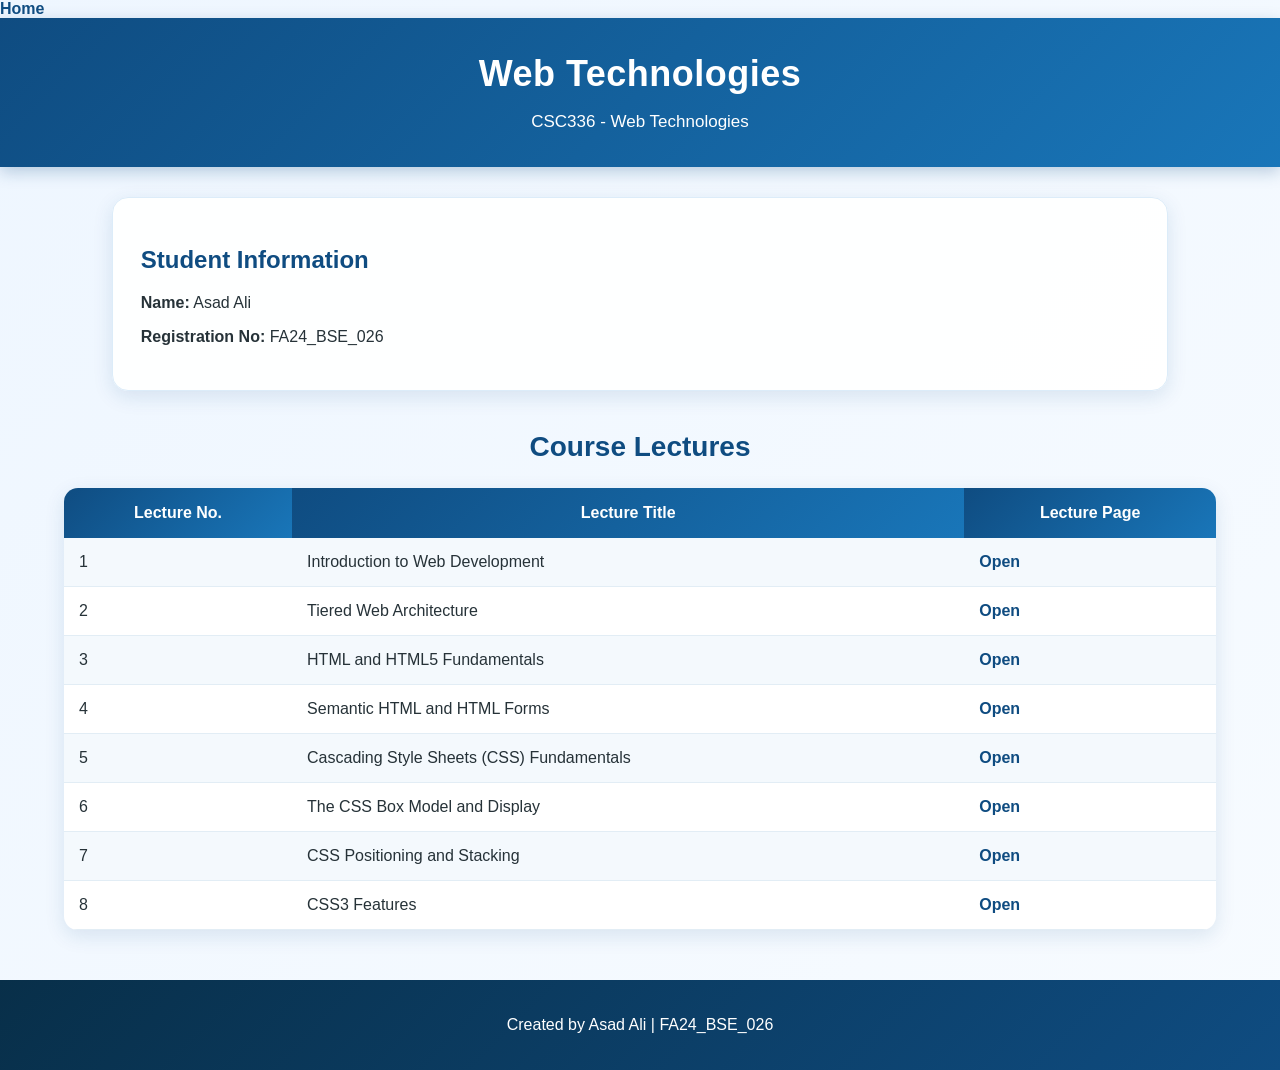
<file: index.html>
<!DOCTYPE html>
<html>
<head>
    <title>Web Technologies</title>
    <link rel="stylesheet" href="style.css">
</head>

<body>

    <!-- Home Navigation -->
    <nav>
        <a href="index.html">Home</a>
    </nav>

    <!-- Header -->
    <header>
        <h1>Web Technologies</h1>
        <p>CSC336 - Web Technologies</p>
    </header>

    <!-- Student Information -->
    <section class="student">
        <h2>Student Information</h2>

        <p><b>Name:</b> Asad Ali</p>
        <p><b>Registration No:</b> FA24_BSE_026</p>
    </section>

    <!-- Course Lectures -->
    <section class="lectures">

        <h2>Course Lectures</h2>

        <table>

            <tr>
                <th>Lecture No.</th>
                <th>Lecture Title</th>
                <th>Lecture Page</th>
            </tr>

            <tr>
                <td>1</td>
                <td>Introduction to Web Development</td>
                <td>
                    <a href="lecture1.html">Open</a>
                </td>
            </tr>

            <tr>
                <td>2</td>
                <td>Tiered Web Architecture</td>
                <td>
                    <a href="lecture2.html">Open</a>
                </td>
            </tr>

            <tr>
                <td>3</td>
                <td>HTML and HTML5 Fundamentals</td>
                <td>
                    <a href="lecture3.html">Open</a>
                </td>
            </tr>

            <tr>
                <td>4</td>
                <td>Semantic HTML and HTML Forms</td>
                <td>
                    <a href="lecture4.html">Open</a>
                </td>
            </tr>

            <tr>
                <td>5</td>
                <td>Cascading Style Sheets (CSS) Fundamentals</td>
                <td>
                    <a href="lecture5.html">Open</a>
                </td>
            </tr>

            <tr>
                <td>6</td>
                <td>The CSS Box Model and Display</td>
                <td>
                    <a href="lecture6.html">Open</a>
                </td>
            </tr>

            <tr>
                <td>7</td>
                <td>CSS Positioning and Stacking</td>
                <td>
                    <a href="lecture7.html">Open</a>
                </td>
            </tr>

            <tr>
                <td>8</td>
                <td>CSS3 Features</td>
                <td>
                    <a href="lecture8.html">Open</a>
                </td>
            </tr>

        </table>

    </section>

    <!-- Footer -->
    <footer>
        <p>Created by Asad Ali | FA24_BSE_026</p>
    </footer>

</body>
</html>
</file>
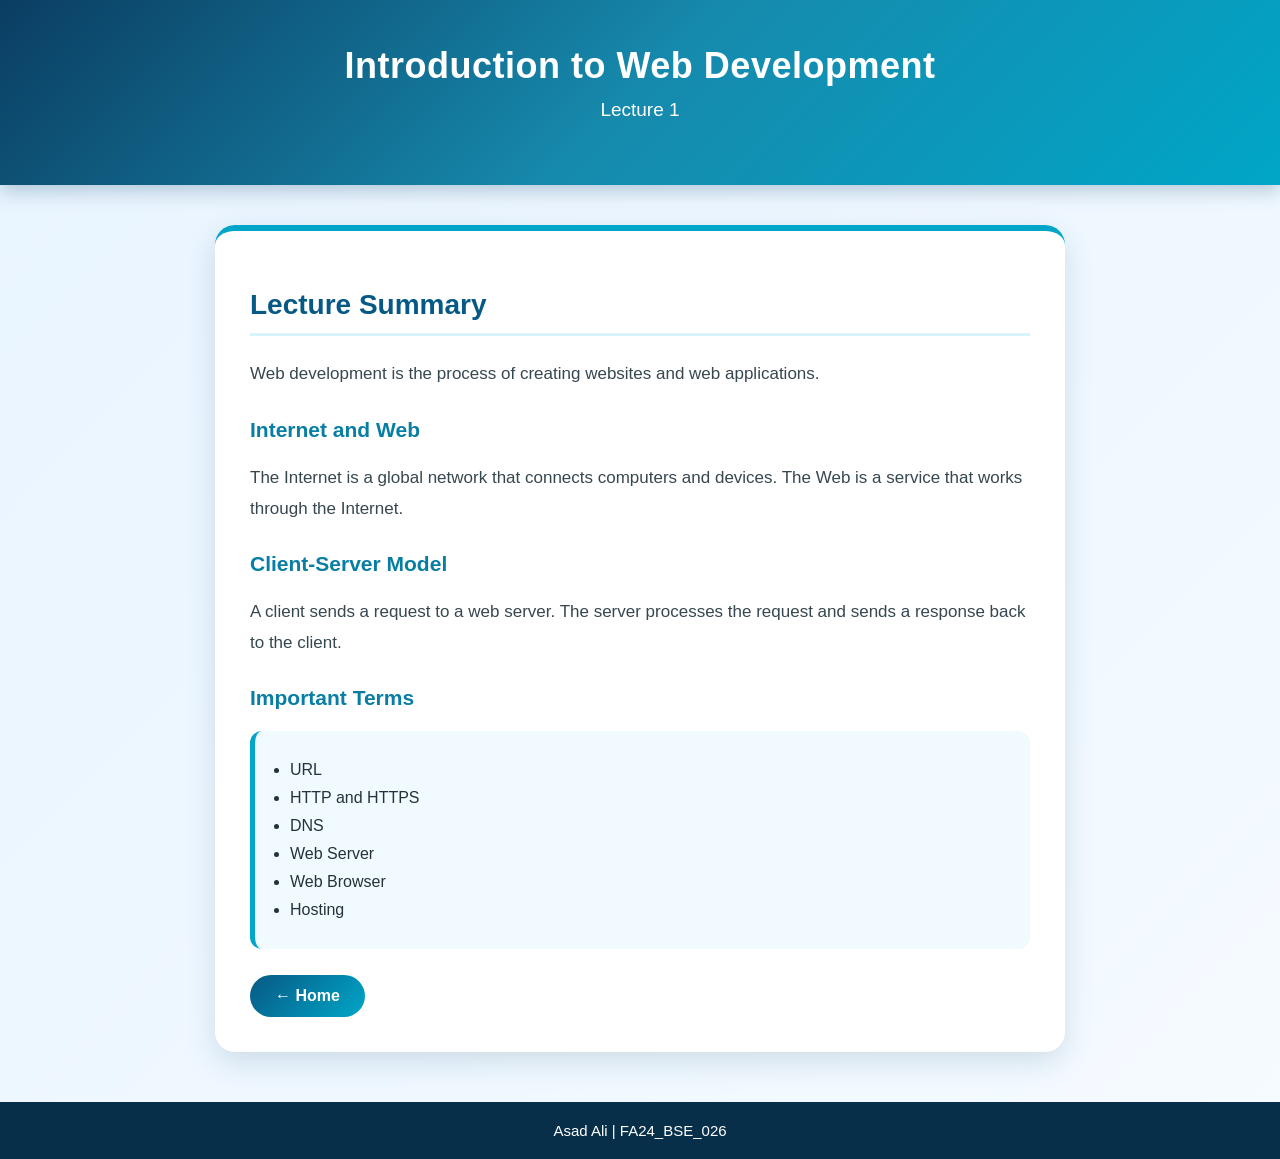
<file: lecture1.html>
<!DOCTYPE html>
<html>

<head>

    <title>Lecture 1 - Introduction to Web Development</title>

    <style>

        * {
            box-sizing: border-box;
        }

        body {
            margin: 0;
            font-family: Arial, sans-serif;
            background: linear-gradient(135deg, #e8f4ff, #f5fbff);
            color: #263238;
        }

        header {
            background: linear-gradient(135deg, #0b3d62, #168aad, #00a6c7);
            color: white;
            text-align: center;
            padding: 45px 20px;
            box-shadow: 0 6px 18px rgba(0, 60, 100, 0.25);
        }

        header h1 {
            margin: 0;
            font-size: 36px;
            letter-spacing: 0.5px;
        }

        header p {
            font-size: 19px;
            margin-top: 12px;
        }

        .student {
            max-width: 850px;
            margin: 40px auto;
            padding: 35px;
            background: white;
            border-radius: 20px;
            box-shadow: 0 10px 30px rgba(0, 70, 110, 0.15);
            border-top: 6px solid #00a6c7;
        }

        .student h2 {
            color: #075985;
            font-size: 28px;
            border-bottom: 3px solid #d8f3fa;
            padding-bottom: 12px;
        }

        .student h3 {
            color: #087ea4;
            font-size: 21px;
            margin-top: 28px;
        }

        .student p {
            font-size: 17px;
            line-height: 1.8;
            color: #37474f;
        }

        .student ul {
            background: #f0faff;
            border-left: 5px solid #00a6c7;
            border-radius: 12px;
            padding: 20px 35px;
        }

        .student li {
            font-size: 16px;
            margin: 10px 0;
        }

        .student a {
            display: inline-block;
            background: linear-gradient(135deg, #075985, #00a6c7);
            color: white;
            text-decoration: none;
            padding: 12px 25px;
            border-radius: 25px;
            font-weight: bold;
            margin-top: 10px;
        }

        .student a:hover {
            transform: translateY(-2px);
            box-shadow: 0 6px 15px rgba(0, 100, 150, 0.25);
        }

        footer {
            background: #082f49;
            color: white;
            text-align: center;
            padding: 20px;
            margin-top: 50px;
        }

        footer p {
            margin: 0;
            font-size: 15px;
        }

        @media (max-width: 600px) {

            header h1 {
                font-size: 27px;
            }

            .student {
                margin: 25px 15px;
                padding: 23px;
            }

            .student h2 {
                font-size: 24px;
            }

            .student h3 {
                font-size: 19px;
            }

            .student p {
                font-size: 15px;
            }

        }

    </style>

</head>

<body>

    <header>

        <h1>Introduction to Web Development</h1>

        <p>Lecture 1</p>

    </header>


    <section class="student">

        <h2>Lecture Summary</h2>

        <p>
            Web development is the process of creating websites
            and web applications.
        </p>


        <h3>Internet and Web</h3>

        <p>
            The Internet is a global network that connects
            computers and devices. The Web is a service that
            works through the Internet.
        </p>


        <h3>Client-Server Model</h3>

        <p>
            A client sends a request to a web server.
            The server processes the request and sends
            a response back to the client.
        </p>


        <h3>Important Terms</h3>

        <ul>
            <li>URL</li>
            <li>HTTP and HTTPS</li>
            <li>DNS</li>
            <li>Web Server</li>
            <li>Web Browser</li>
            <li>Hosting</li>
        </ul>


        <a href="./index.html">← Home</a>

    </section>


    <footer>

        <p>Asad Ali | FA24_BSE_026</p>

    </footer>

</body>

</html>
</file>
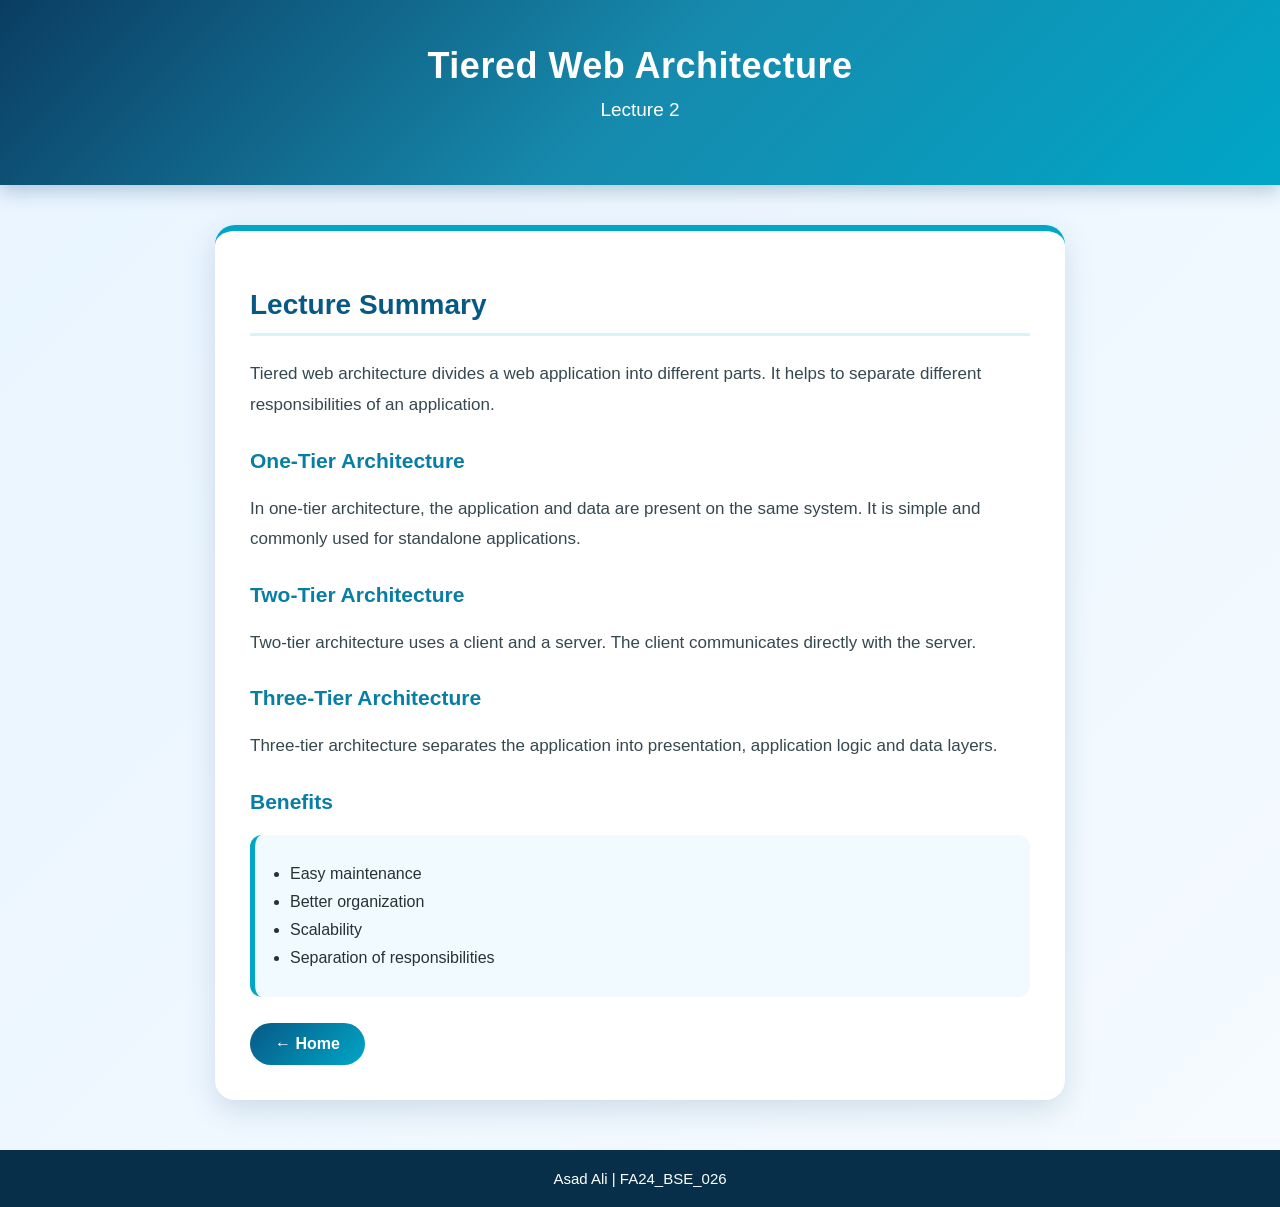
<file: lecture2.html>
<!DOCTYPE html>
<html>

<head>

    <title>Lecture 2 - Tiered Web Architecture</title>

    <style>

        * {
            box-sizing: border-box;
        }

        body {
            margin: 0;
            font-family: Arial, sans-serif;
            background: linear-gradient(135deg, #e8f4ff, #f5fbff);
            color: #263238;
        }

        header {
            background: linear-gradient(135deg, #0b3d62, #168aad, #00a6c7);
            color: white;
            text-align: center;
            padding: 45px 20px;
            box-shadow: 0 6px 18px rgba(0, 60, 100, 0.25);
        }

        header h1 {
            margin: 0;
            font-size: 36px;
            letter-spacing: 0.5px;
        }

        header p {
            font-size: 19px;
            margin-top: 12px;
        }

        .student {
            max-width: 850px;
            margin: 40px auto;
            padding: 35px;
            background: white;
            border-radius: 20px;
            box-shadow: 0 10px 30px rgba(0, 70, 110, 0.15);
            border-top: 6px solid #00a6c7;
        }

        .student h2 {
            color: #075985;
            font-size: 28px;
            border-bottom: 3px solid #d8f3fa;
            padding-bottom: 12px;
        }

        .student h3 {
            color: #087ea4;
            font-size: 21px;
            margin-top: 28px;
        }

        .student p {
            font-size: 17px;
            line-height: 1.8;
            color: #37474f;
        }

        .student ul {
            background: #f0faff;
            border-left: 5px solid #00a6c7;
            border-radius: 12px;
            padding: 20px 35px;
        }

        .student li {
            font-size: 16px;
            margin: 10px 0;
        }

        .student a {
            display: inline-block;
            background: linear-gradient(135deg, #075985, #00a6c7);
            color: white;
            text-decoration: none;
            padding: 12px 25px;
            border-radius: 25px;
            font-weight: bold;
            margin-top: 10px;
        }

        .student a:hover {
            transform: translateY(-2px);
            box-shadow: 0 6px 15px rgba(0, 100, 150, 0.25);
        }

        footer {
            background: #082f49;
            color: white;
            text-align: center;
            padding: 20px;
            margin-top: 50px;
        }

        footer p {
            margin: 0;
            font-size: 15px;
        }

        @media (max-width: 600px) {

            header h1 {
                font-size: 27px;
            }

            .student {
                margin: 25px 15px;
                padding: 23px;
            }

            .student h2 {
                font-size: 24px;
            }

            .student h3 {
                font-size: 19px;
            }

            .student p {
                font-size: 15px;
            }

        }

    </style>

</head>

<body>

    <header>

        <h1>Tiered Web Architecture</h1>

        <p>Lecture 2</p>

    </header>


    <section class="student">

        <h2>Lecture Summary</h2>

        <p>
            Tiered web architecture divides a web application
            into different parts. It helps to separate different
            responsibilities of an application.
        </p>


        <h3>One-Tier Architecture</h3>

        <p>
            In one-tier architecture, the application and data
            are present on the same system. It is simple and
            commonly used for standalone applications.
        </p>


        <h3>Two-Tier Architecture</h3>

        <p>
            Two-tier architecture uses a client and a server.
            The client communicates directly with the server.
        </p>


        <h3>Three-Tier Architecture</h3>

        <p>
            Three-tier architecture separates the application
            into presentation, application logic and data layers.
        </p>


        <h3>Benefits</h3>

        <ul>

            <li>Easy maintenance</li>
            <li>Better organization</li>
            <li>Scalability</li>
            <li>Separation of responsibilities</li>

        </ul>


        <a href="./index.html">← Home</a>

    </section>


    <footer>

        <p>Asad Ali | FA24_BSE_026</p>

    </footer>

</body>

</html>
</file>
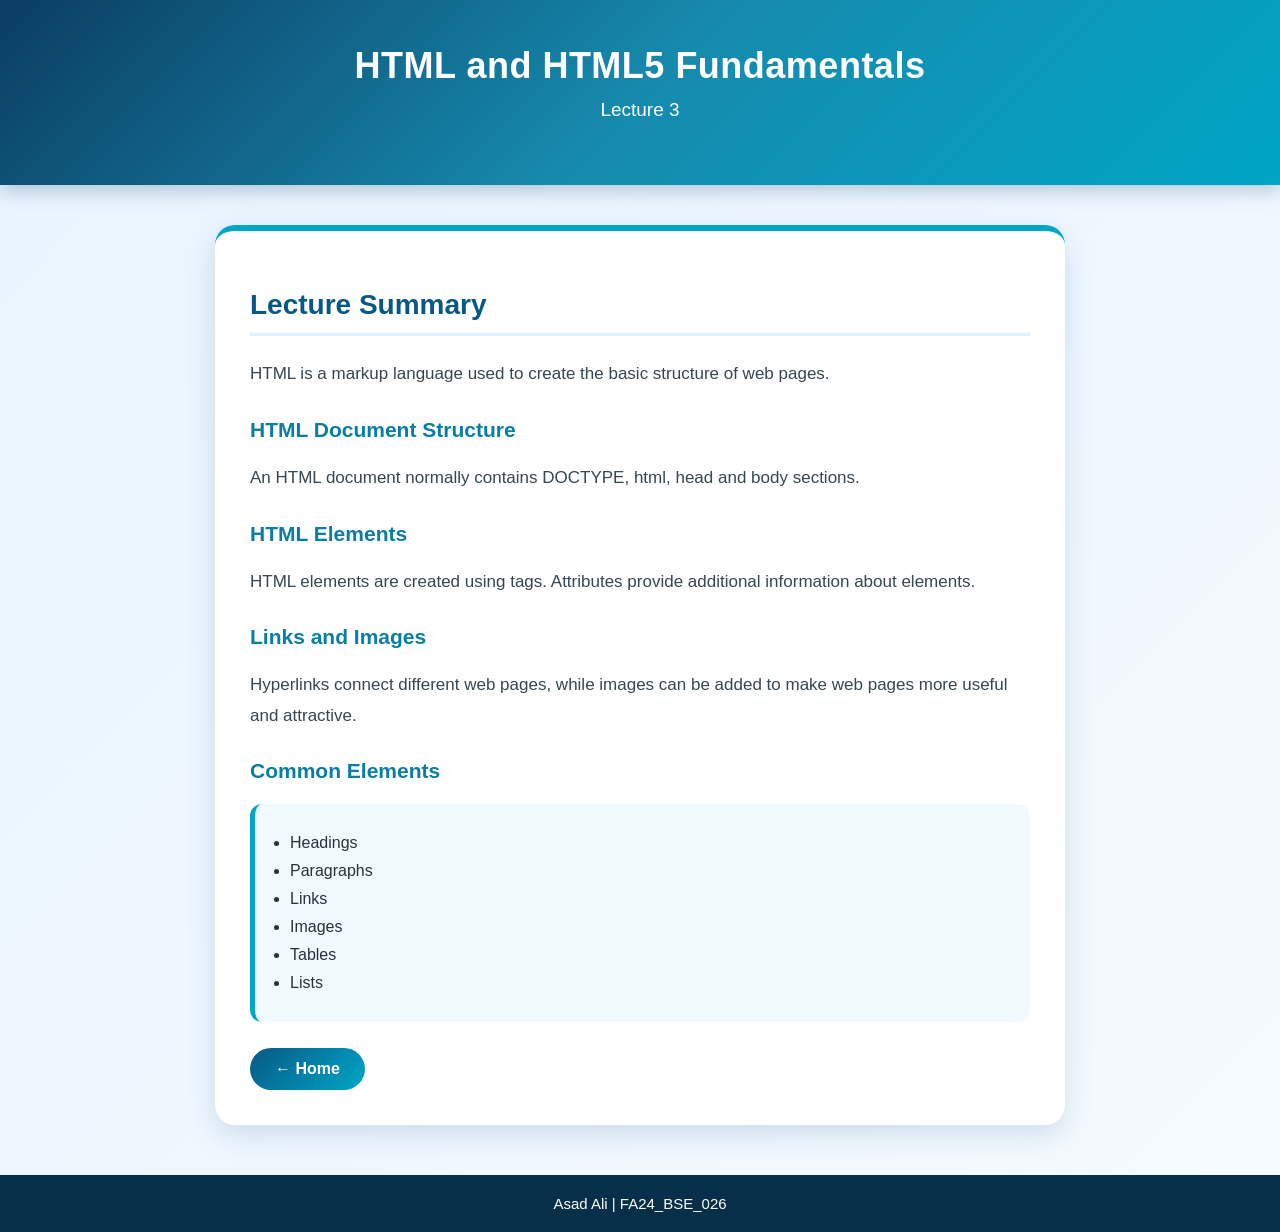
<file: lecture3.html>
<!DOCTYPE html>
<html>

<head>

    <title>Lecture 3 - HTML Fundamentals</title>

    <style>

        * {
            box-sizing: border-box;
        }

        body {
            margin: 0;
            font-family: Arial, sans-serif;
            background: linear-gradient(135deg, #e8f4ff, #f5fbff);
            color: #263238;
        }

        header {
            background: linear-gradient(135deg, #0b3d62, #168aad, #00a6c7);
            color: white;
            text-align: center;
            padding: 45px 20px;
            box-shadow: 0 6px 18px rgba(0, 60, 100, 0.25);
        }

        header h1 {
            margin: 0;
            font-size: 36px;
            letter-spacing: 0.5px;
        }

        header p {
            font-size: 19px;
            margin-top: 12px;
        }

        .student {
            max-width: 850px;
            margin: 40px auto;
            padding: 35px;
            background: white;
            border-radius: 20px;
            box-shadow: 0 10px 30px rgba(0, 70, 110, 0.15);
            border-top: 6px solid #00a6c7;
        }

        .student h2 {
            color: #075985;
            font-size: 28px;
            border-bottom: 3px solid #d8f3fa;
            padding-bottom: 12px;
        }

        .student h3 {
            color: #087ea4;
            font-size: 21px;
            margin-top: 28px;
        }

        .student p {
            font-size: 17px;
            line-height: 1.8;
            color: #37474f;
        }

        .student ul {
            background: #f0faff;
            border-left: 5px solid #00a6c7;
            border-radius: 12px;
            padding: 20px 35px;
        }

        .student li {
            font-size: 16px;
            margin: 10px 0;
        }

        .student a {
            display: inline-block;
            background: linear-gradient(135deg, #075985, #00a6c7);
            color: white;
            text-decoration: none;
            padding: 12px 25px;
            border-radius: 25px;
            font-weight: bold;
            margin-top: 10px;
        }

        .student a:hover {
            transform: translateY(-2px);
            box-shadow: 0 6px 15px rgba(0, 100, 150, 0.25);
        }

        footer {
            background: #082f49;
            color: white;
            text-align: center;
            padding: 20px;
            margin-top: 50px;
        }

        footer p {
            margin: 0;
            font-size: 15px;
        }

        @media (max-width: 600px) {

            header h1 {
                font-size: 27px;
            }

            .student {
                margin: 25px 15px;
                padding: 23px;
            }

            .student h2 {
                font-size: 24px;
            }

            .student h3 {
                font-size: 19px;
            }

            .student p {
                font-size: 15px;
            }

        }

    </style>

</head>

<body>

    <header>

        <h1>HTML and HTML5 Fundamentals</h1>

        <p>Lecture 3</p>

    </header>


    <section class="student">

        <h2>Lecture Summary</h2>

        <p>
            HTML is a markup language used to create the basic
            structure of web pages.
        </p>


        <h3>HTML Document Structure</h3>

        <p>
            An HTML document normally contains DOCTYPE, html,
            head and body sections.
        </p>


        <h3>HTML Elements</h3>

        <p>
            HTML elements are created using tags. Attributes
            provide additional information about elements.
        </p>


        <h3>Links and Images</h3>

        <p>
            Hyperlinks connect different web pages, while images
            can be added to make web pages more useful and attractive.
        </p>


        <h3>Common Elements</h3>

        <ul>

            <li>Headings</li>
            <li>Paragraphs</li>
            <li>Links</li>
            <li>Images</li>
            <li>Tables</li>
            <li>Lists</li>

        </ul>


        <a href="./index.html">← Home</a>

    </section>


    <footer>

        <p>Asad Ali | FA24_BSE_026</p>

    </footer>

</body>

</html>
</file>
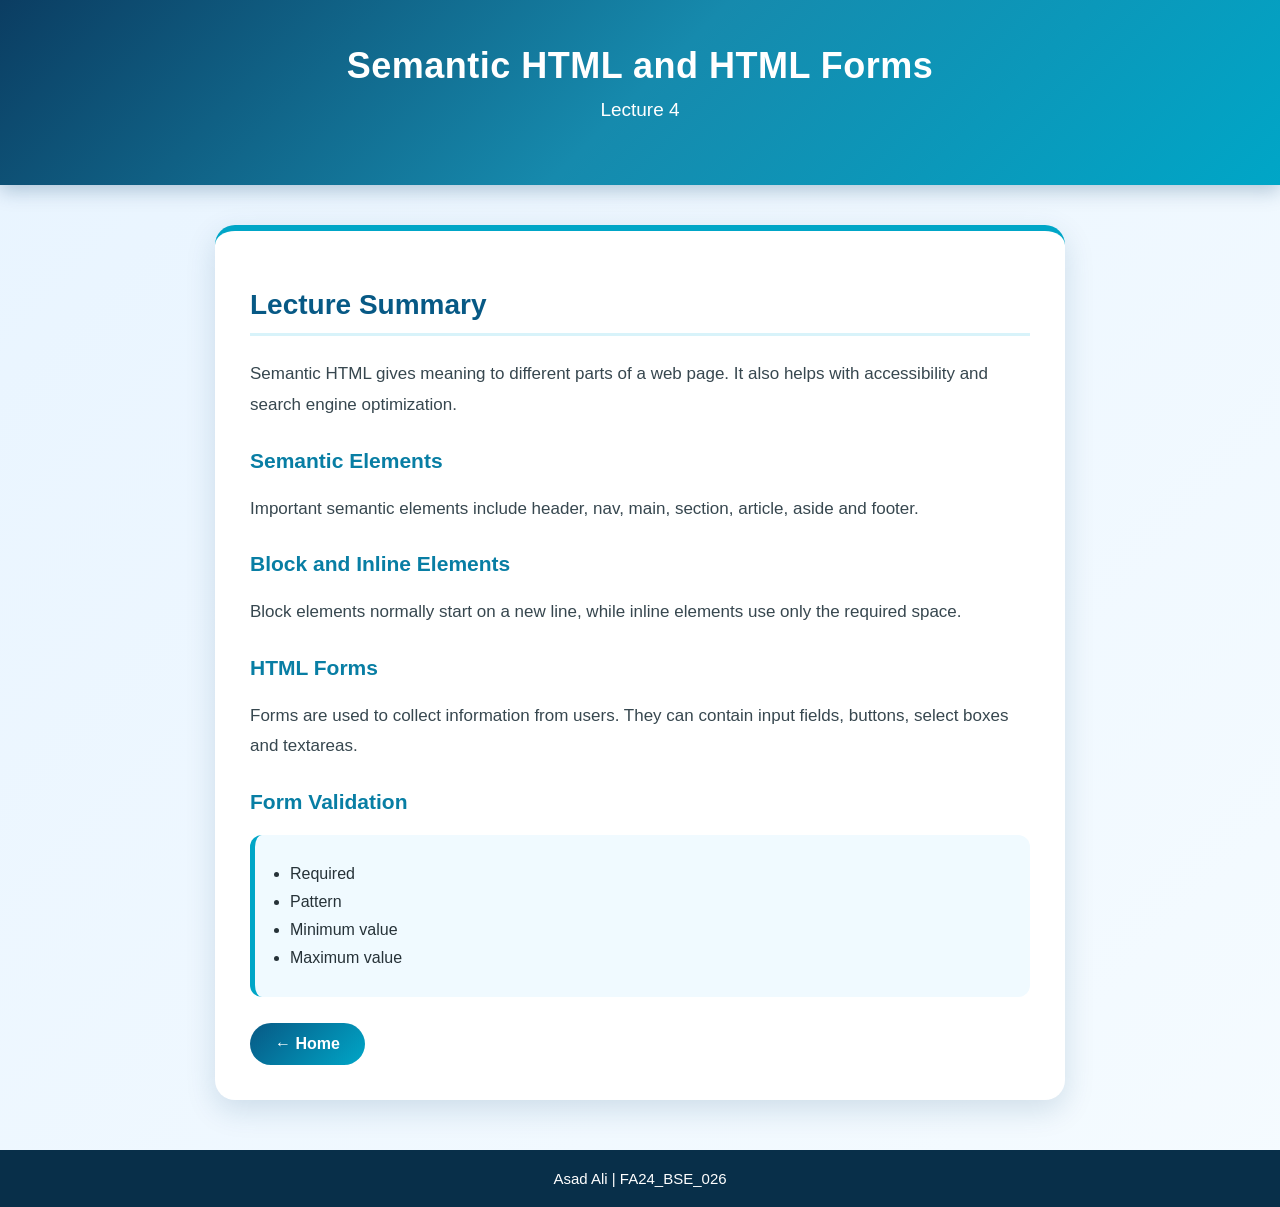
<file: lecture4.html>
<!DOCTYPE html>
<html>

<head>

    <title>Lecture 4 - Semantic HTML</title>

    <style>

        * {
            box-sizing: border-box;
        }

        body {
            margin: 0;
            font-family: Arial, sans-serif;
            background: linear-gradient(135deg, #e8f4ff, #f5fbff);
            color: #263238;
        }

        header {
            background: linear-gradient(135deg, #0b3d62, #168aad, #00a6c7);
            color: white;
            text-align: center;
            padding: 45px 20px;
            box-shadow: 0 6px 18px rgba(0, 60, 100, 0.25);
        }

        header h1 {
            margin: 0;
            font-size: 36px;
            letter-spacing: 0.5px;
        }

        header p {
            font-size: 19px;
            margin-top: 12px;
        }

        .student {
            max-width: 850px;
            margin: 40px auto;
            padding: 35px;
            background: white;
            border-radius: 20px;
            box-shadow: 0 10px 30px rgba(0, 70, 110, 0.15);
            border-top: 6px solid #00a6c7;
        }

        .student h2 {
            color: #075985;
            font-size: 28px;
            border-bottom: 3px solid #d8f3fa;
            padding-bottom: 12px;
        }

        .student h3 {
            color: #087ea4;
            font-size: 21px;
            margin-top: 28px;
        }

        .student p {
            font-size: 17px;
            line-height: 1.8;
            color: #37474f;
        }

        .student ul {
            background: #f0faff;
            border-left: 5px solid #00a6c7;
            border-radius: 12px;
            padding: 20px 35px;
        }

        .student li {
            font-size: 16px;
            margin: 10px 0;
        }

        .student a {
            display: inline-block;
            background: linear-gradient(135deg, #075985, #00a6c7);
            color: white;
            text-decoration: none;
            padding: 12px 25px;
            border-radius: 25px;
            font-weight: bold;
            margin-top: 10px;
        }

        .student a:hover {
            transform: translateY(-2px);
            box-shadow: 0 6px 15px rgba(0, 100, 150, 0.25);
        }

        footer {
            background: #082f49;
            color: white;
            text-align: center;
            padding: 20px;
            margin-top: 50px;
        }

        footer p {
            margin: 0;
            font-size: 15px;
        }

        @media (max-width: 600px) {

            header h1 {
                font-size: 27px;
            }

            .student {
                margin: 25px 15px;
                padding: 23px;
            }

            .student h2 {
                font-size: 24px;
            }

            .student h3 {
                font-size: 19px;
            }

            .student p {
                font-size: 15px;
            }

        }

    </style>

</head>

<body>

    <header>

        <h1>Semantic HTML and HTML Forms</h1>

        <p>Lecture 4</p>

    </header>


    <section class="student">

        <h2>Lecture Summary</h2>

        <p>
            Semantic HTML gives meaning to different parts
            of a web page. It also helps with accessibility
            and search engine optimization.
        </p>


        <h3>Semantic Elements</h3>

        <p>
            Important semantic elements include header, nav,
            main, section, article, aside and footer.
        </p>


        <h3>Block and Inline Elements</h3>

        <p>
            Block elements normally start on a new line,
            while inline elements use only the required space.
        </p>


        <h3>HTML Forms</h3>

        <p>
            Forms are used to collect information from users.
            They can contain input fields, buttons, select
            boxes and textareas.
        </p>


        <h3>Form Validation</h3>

        <ul>

            <li>Required</li>
            <li>Pattern</li>
            <li>Minimum value</li>
            <li>Maximum value</li>

        </ul>


        <a href="./index.html">← Home</a>

    </section>


    <footer>

        <p>Asad Ali | FA24_BSE_026</p>

    </footer>

</body>

</html>
</file>
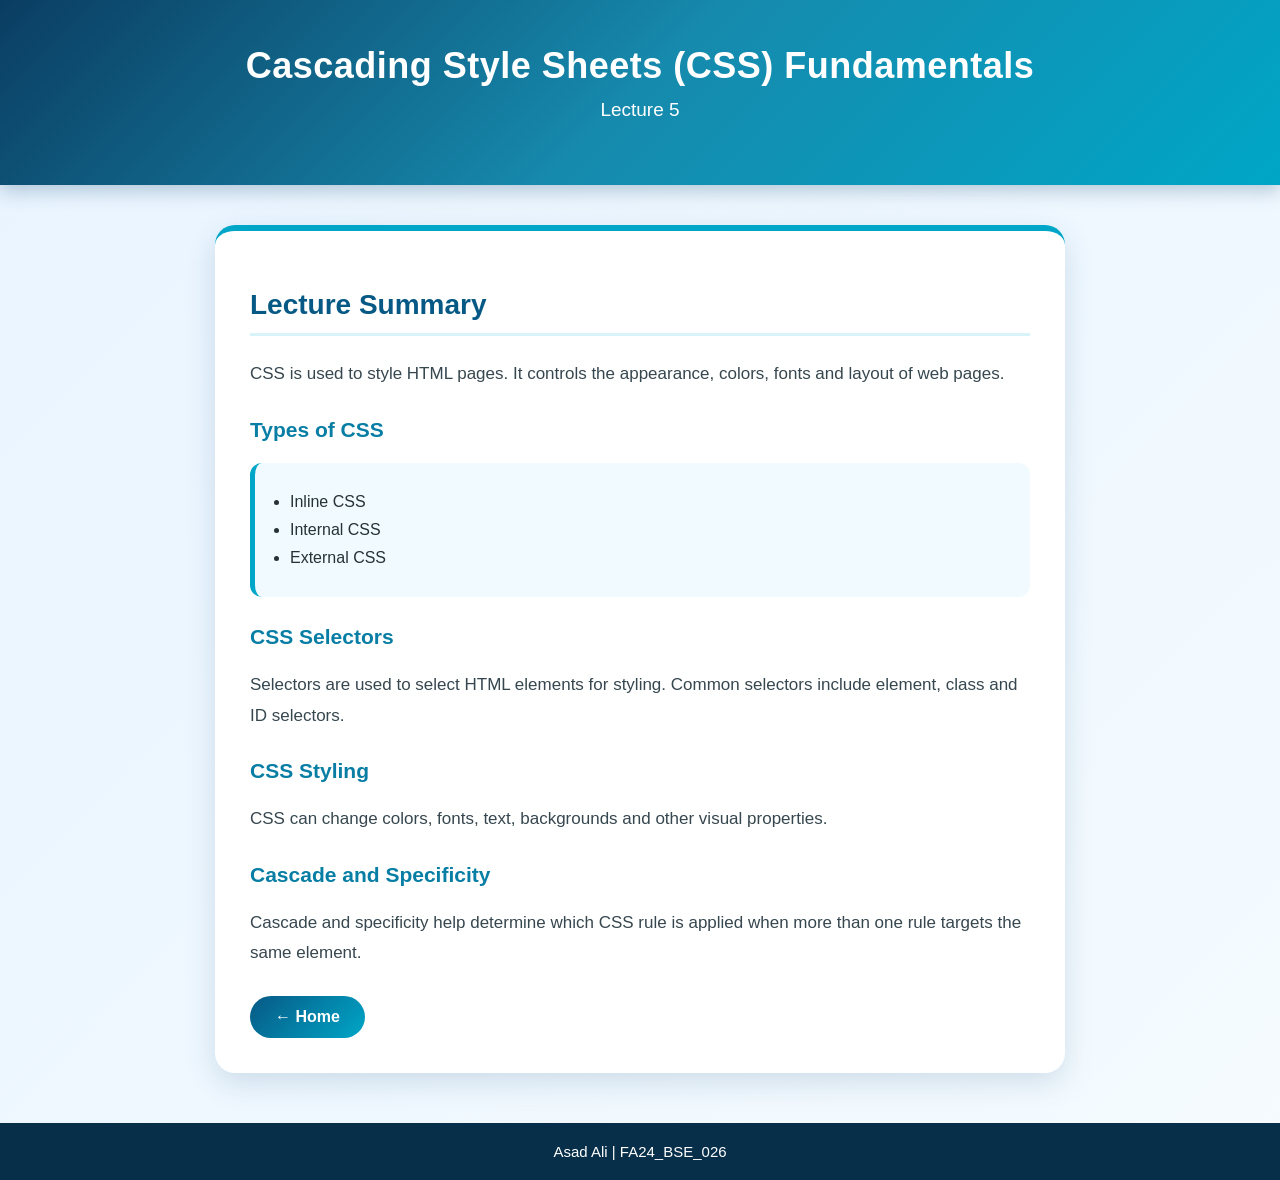
<file: lecture5.html>
<!DOCTYPE html>
<html>

<head>

    <title>Lecture 5 - CSS Fundamentals</title>

    <style>

        * {
            box-sizing: border-box;
        }

        body {
            margin: 0;
            font-family: Arial, sans-serif;
            background: linear-gradient(135deg, #e8f4ff, #f5fbff);
            color: #263238;
        }

        header {
            background: linear-gradient(135deg, #0b3d62, #168aad, #00a6c7);
            color: white;
            text-align: center;
            padding: 45px 20px;
            box-shadow: 0 6px 18px rgba(0, 60, 100, 0.25);
        }

        header h1 {
            margin: 0;
            font-size: 36px;
            letter-spacing: 0.5px;
        }

        header p {
            font-size: 19px;
            margin-top: 12px;
        }

        .student {
            max-width: 850px;
            margin: 40px auto;
            padding: 35px;
            background: white;
            border-radius: 20px;
            box-shadow: 0 10px 30px rgba(0, 70, 110, 0.15);
            border-top: 6px solid #00a6c7;
        }

        .student h2 {
            color: #075985;
            font-size: 28px;
            border-bottom: 3px solid #d8f3fa;
            padding-bottom: 12px;
        }

        .student h3 {
            color: #087ea4;
            font-size: 21px;
            margin-top: 28px;
        }

        .student p {
            font-size: 17px;
            line-height: 1.8;
            color: #37474f;
        }

        .student ul {
            background: #f0faff;
            border-left: 5px solid #00a6c7;
            border-radius: 12px;
            padding: 20px 35px;
        }

        .student li {
            font-size: 16px;
            margin: 10px 0;
        }

        .student a {
            display: inline-block;
            background: linear-gradient(135deg, #075985, #00a6c7);
            color: white;
            text-decoration: none;
            padding: 12px 25px;
            border-radius: 25px;
            font-weight: bold;
            margin-top: 10px;
        }

        .student a:hover {
            transform: translateY(-2px);
            box-shadow: 0 6px 15px rgba(0, 100, 150, 0.25);
        }

        footer {
            background: #082f49;
            color: white;
            text-align: center;
            padding: 20px;
            margin-top: 50px;
        }

        footer p {
            margin: 0;
            font-size: 15px;
        }

        @media (max-width: 600px) {

            header h1 {
                font-size: 27px;
            }

            .student {
                margin: 25px 15px;
                padding: 23px;
            }

            .student h2 {
                font-size: 24px;
            }

            .student h3 {
                font-size: 19px;
            }

            .student p {
                font-size: 15px;
            }

        }

    </style>

</head>

<body>

    <header>

        <h1>Cascading Style Sheets (CSS) Fundamentals</h1>

        <p>Lecture 5</p>

    </header>


    <section class="student">

        <h2>Lecture Summary</h2>

        <p>
            CSS is used to style HTML pages. It controls the
            appearance, colors, fonts and layout of web pages.
        </p>


        <h3>Types of CSS</h3>

        <ul>

            <li>Inline CSS</li>
            <li>Internal CSS</li>
            <li>External CSS</li>

        </ul>


        <h3>CSS Selectors</h3>

        <p>
            Selectors are used to select HTML elements for styling.
            Common selectors include element, class and ID selectors.
        </p>


        <h3>CSS Styling</h3>

        <p>
            CSS can change colors, fonts, text, backgrounds
            and other visual properties.
        </p>


        <h3>Cascade and Specificity</h3>

        <p>
            Cascade and specificity help determine which CSS
            rule is applied when more than one rule targets
            the same element.
        </p>


        <a href="./index.html">← Home</a>

    </section>


    <footer>

        <p>Asad Ali | FA24_BSE_026</p>

    </footer>

</body>

</html>
</file>
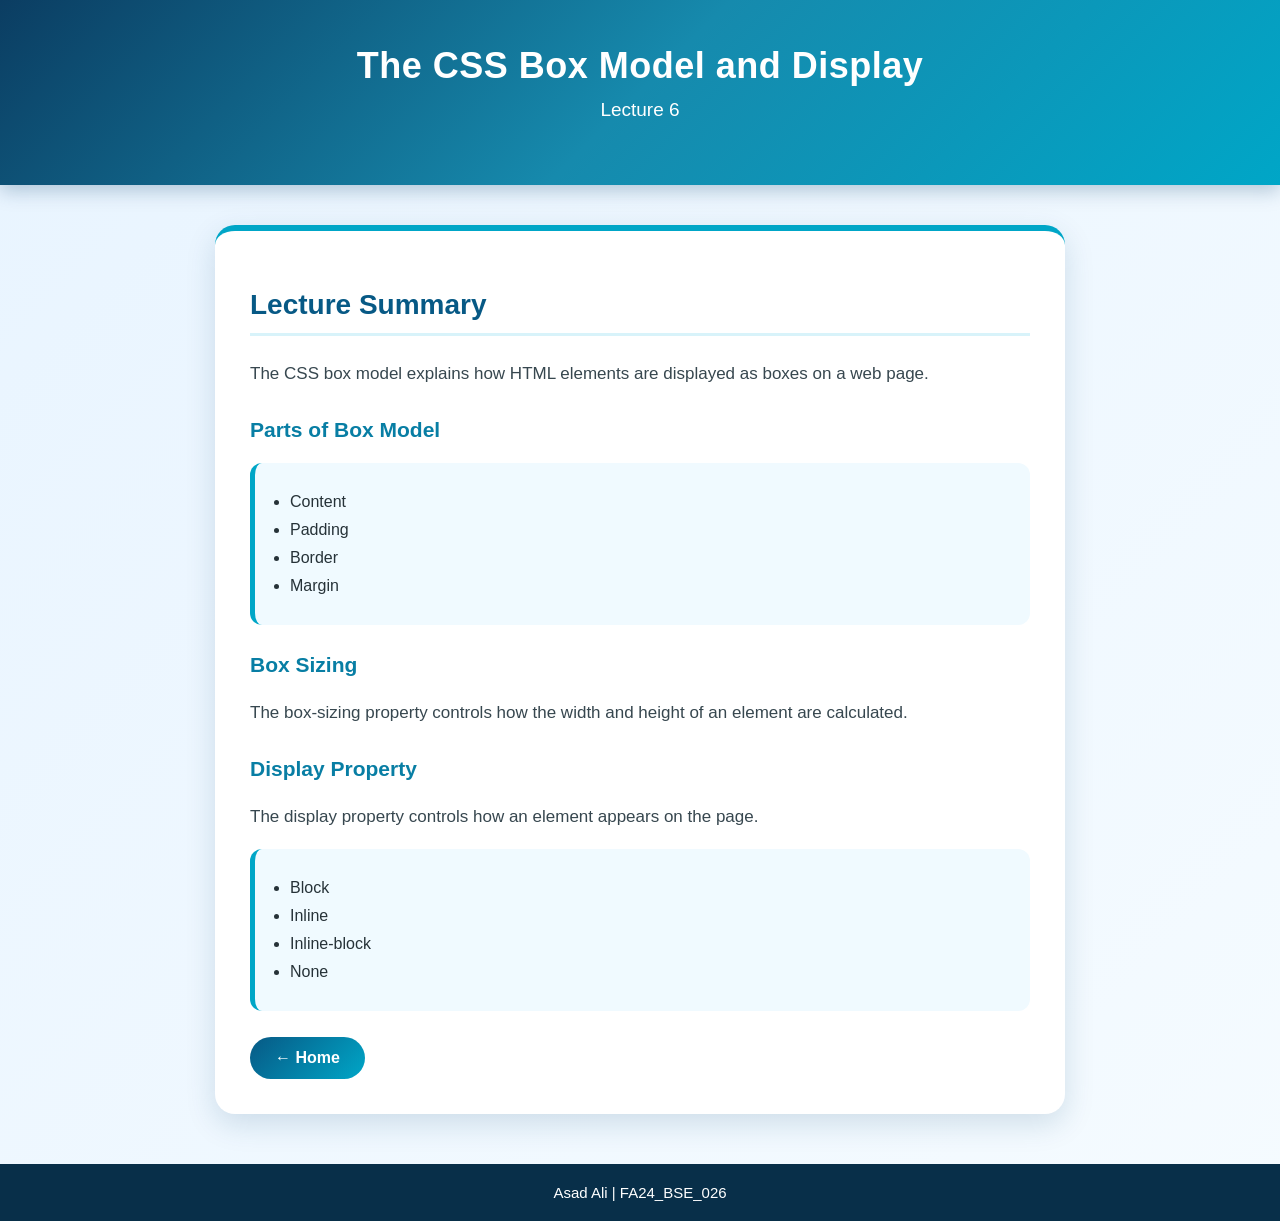
<file: lecture6.html>
<!DOCTYPE html>
<html>

<head>

    <title>Lecture 6 - CSS Box Model</title>

    <style>

        * {
            box-sizing: border-box;
        }

        body {
            margin: 0;
            font-family: Arial, sans-serif;
            background: linear-gradient(135deg, #e8f4ff, #f5fbff);
            color: #263238;
        }

        header {
            background: linear-gradient(135deg, #0b3d62, #168aad, #00a6c7);
            color: white;
            text-align: center;
            padding: 45px 20px;
            box-shadow: 0 6px 18px rgba(0, 60, 100, 0.25);
        }

        header h1 {
            margin: 0;
            font-size: 36px;
            letter-spacing: 0.5px;
        }

        header p {
            font-size: 19px;
            margin-top: 12px;
        }

        .student {
            max-width: 850px;
            margin: 40px auto;
            padding: 35px;
            background: white;
            border-radius: 20px;
            box-shadow: 0 10px 30px rgba(0, 70, 110, 0.15);
            border-top: 6px solid #00a6c7;
        }

        .student h2 {
            color: #075985;
            font-size: 28px;
            border-bottom: 3px solid #d8f3fa;
            padding-bottom: 12px;
        }

        .student h3 {
            color: #087ea4;
            font-size: 21px;
            margin-top: 28px;
        }

        .student p {
            font-size: 17px;
            line-height: 1.8;
            color: #37474f;
        }

        .student ul {
            background: #f0faff;
            border-left: 5px solid #00a6c7;
            border-radius: 12px;
            padding: 20px 35px;
        }

        .student li {
            font-size: 16px;
            margin: 10px 0;
        }

        .student a {
            display: inline-block;
            background: linear-gradient(135deg, #075985, #00a6c7);
            color: white;
            text-decoration: none;
            padding: 12px 25px;
            border-radius: 25px;
            font-weight: bold;
            margin-top: 10px;
        }

        .student a:hover {
            transform: translateY(-2px);
            box-shadow: 0 6px 15px rgba(0, 100, 150, 0.25);
        }

        footer {
            background: #082f49;
            color: white;
            text-align: center;
            padding: 20px;
            margin-top: 50px;
        }

        footer p {
            margin: 0;
            font-size: 15px;
        }

        @media (max-width: 600px) {

            header h1 {
                font-size: 27px;
            }

            .student {
                margin: 25px 15px;
                padding: 23px;
            }

            .student h2 {
                font-size: 24px;
            }

            .student h3 {
                font-size: 19px;
            }

            .student p {
                font-size: 15px;
            }

        }

    </style>

</head>

<body>

    <header>

        <h1>The CSS Box Model and Display</h1>

        <p>Lecture 6</p>

    </header>


    <section class="student">

        <h2>Lecture Summary</h2>

        <p>
            The CSS box model explains how HTML elements are
            displayed as boxes on a web page.
        </p>


        <h3>Parts of Box Model</h3>

        <ul>

            <li>Content</li>
            <li>Padding</li>
            <li>Border</li>
            <li>Margin</li>

        </ul>


        <h3>Box Sizing</h3>

        <p>
            The box-sizing property controls how the width
            and height of an element are calculated.
        </p>


        <h3>Display Property</h3>

        <p>
            The display property controls how an element
            appears on the page.
        </p>


        <ul>

            <li>Block</li>
            <li>Inline</li>
            <li>Inline-block</li>
            <li>None</li>

        </ul>


        <a href="./index.html">← Home</a>

    </section>


    <footer>

        <p>Asad Ali | FA24_BSE_026</p>

    </footer>

</body>

</html>
</file>
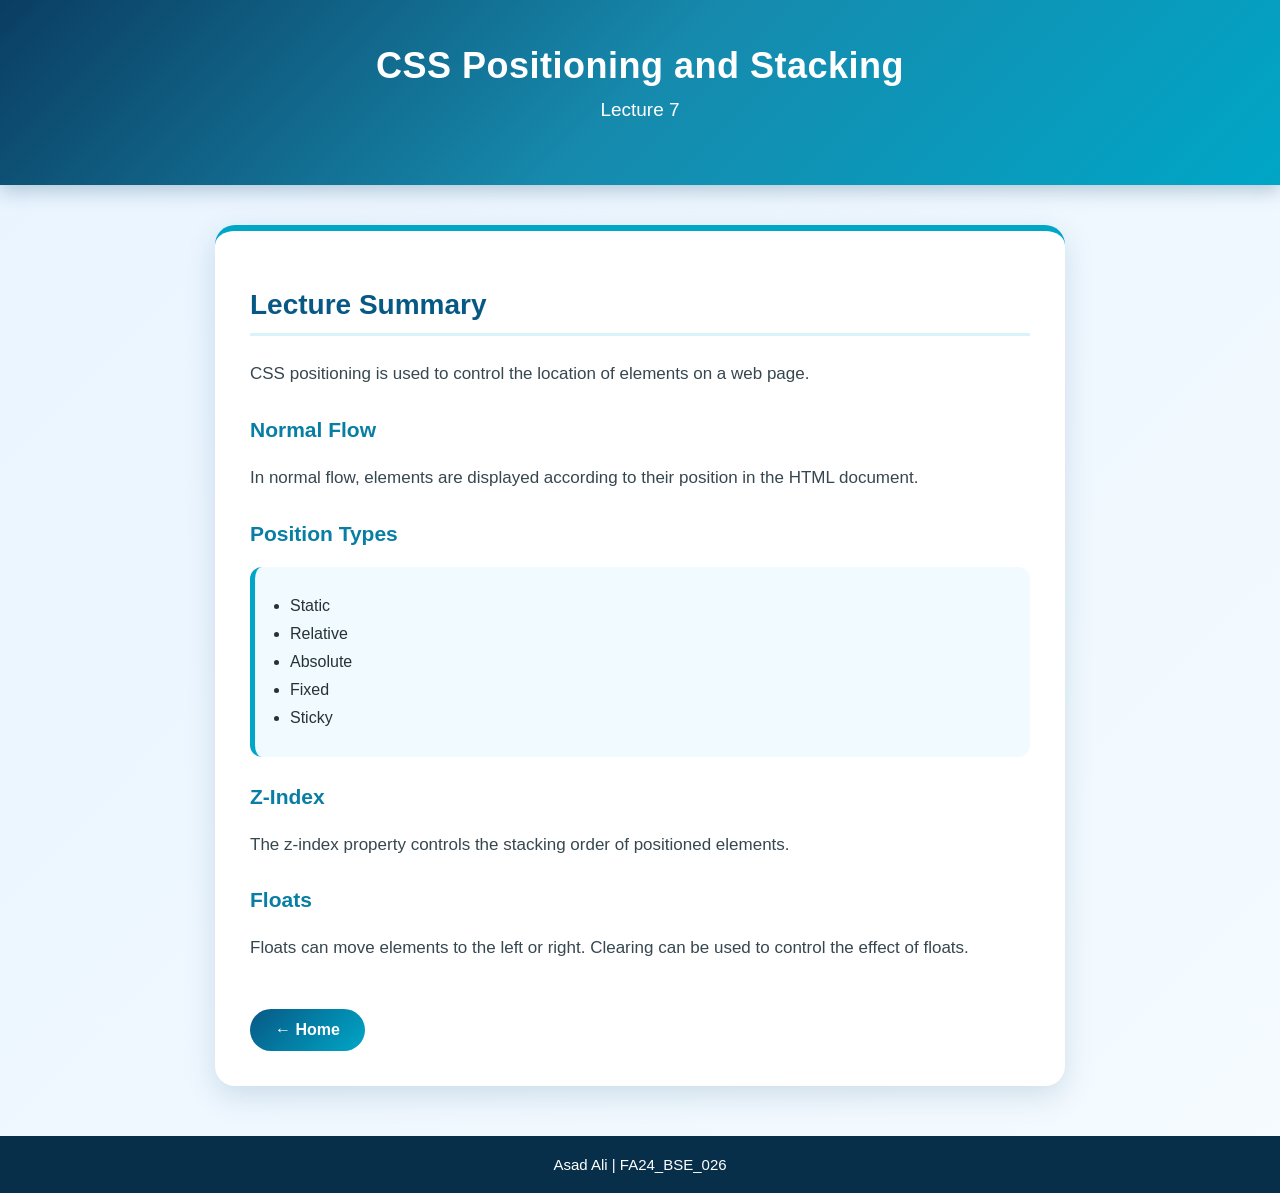
<file: lecture7.html>
<!DOCTYPE html>
<html>
<head>
    <title>Lecture 7 - CSS Positioning</title>

    <style>
        * {
            box-sizing: border-box;
        }

        body {
            margin: 0;
            font-family: Arial, sans-serif;
            background: linear-gradient(135deg, #e8f4ff, #f5fbff);
            color: #263238;
        }

        header {
            background: linear-gradient(135deg, #0b3d62, #168aad, #00a6c7);
            color: white;
            text-align: center;
            padding: 45px 20px;
            box-shadow: 0 6px 18px rgba(0, 60, 100, 0.25);
        }

        header h1 {
            margin: 0;
            font-size: 36px;
            letter-spacing: 0.5px;
        }

        header p {
            font-size: 19px;
            margin-top: 12px;
        }

        .student {
            max-width: 850px;
            margin: 40px auto;
            padding: 35px;
            background: white;
            border-radius: 20px;
            box-shadow: 0 10px 30px rgba(0, 70, 110, 0.15);
            border-top: 6px solid #00a6c7;
        }

        .student h2 {
            color: #075985;
            font-size: 28px;
            border-bottom: 3px solid #d8f3fa;
            padding-bottom: 12px;
        }

        .student h3 {
            color: #087ea4;
            font-size: 21px;
            margin-top: 28px;
        }

        .student p {
            font-size: 17px;
            line-height: 1.8;
            color: #37474f;
        }

        .student ul {
            background: #f0faff;
            border-left: 5px solid #00a6c7;
            border-radius: 12px;
            padding: 20px 35px;
        }

        .student li {
            font-size: 16px;
            margin: 10px 0;
        }

        .student a {
            display: inline-block;
            background: linear-gradient(135deg, #075985, #00a6c7);
            color: white;
            text-decoration: none;
            padding: 12px 25px;
            border-radius: 25px;
            font-weight: bold;
            margin-top: 10px;
        }

        .student a:hover {
            transform: translateY(-2px);
            box-shadow: 0 6px 15px rgba(0, 100, 150, 0.25);
        }

        footer {
            background: #082f49;
            color: white;
            text-align: center;
            padding: 20px;
            margin-top: 50px;
        }

        footer p {
            margin: 0;
            font-size: 15px;
        }

        @media (max-width: 600px) {
            header h1 {
                font-size: 27px;
            }

            .student {
                margin: 25px 15px;
                padding: 23px;
            }

            .student h2 {
                font-size: 24px;
            }

            .student h3 {
                font-size: 19px;
            }

            .student p {
                font-size: 15px;
            }
        }
    </style>
</head>

<body>

    <header>
        <h1>CSS Positioning and Stacking</h1>
        <p>Lecture 7</p>
    </header>

    <section class="student">

        <h2>Lecture Summary</h2>

        <p>
            CSS positioning is used to control the location
            of elements on a web page.
        </p>

        <h3>Normal Flow</h3>

        <p>
            In normal flow, elements are displayed according
            to their position in the HTML document.
        </p>

        <h3>Position Types</h3>

        <ul>
            <li>Static</li>
            <li>Relative</li>
            <li>Absolute</li>
            <li>Fixed</li>
            <li>Sticky</li>
        </ul>

        <h3>Z-Index</h3>

        <p>
            The z-index property controls the stacking order
            of positioned elements.
        </p>

        <h3>Floats</h3>

        <p>
            Floats can move elements to the left or right.
            Clearing can be used to control the effect of floats.
        </p>

        <br>

        <a href="./index.html">← Home</a>

    </section>

    <footer>
        <p>Asad Ali | FA24_BSE_026</p>
    </footer>

</body>
</html>
</file>
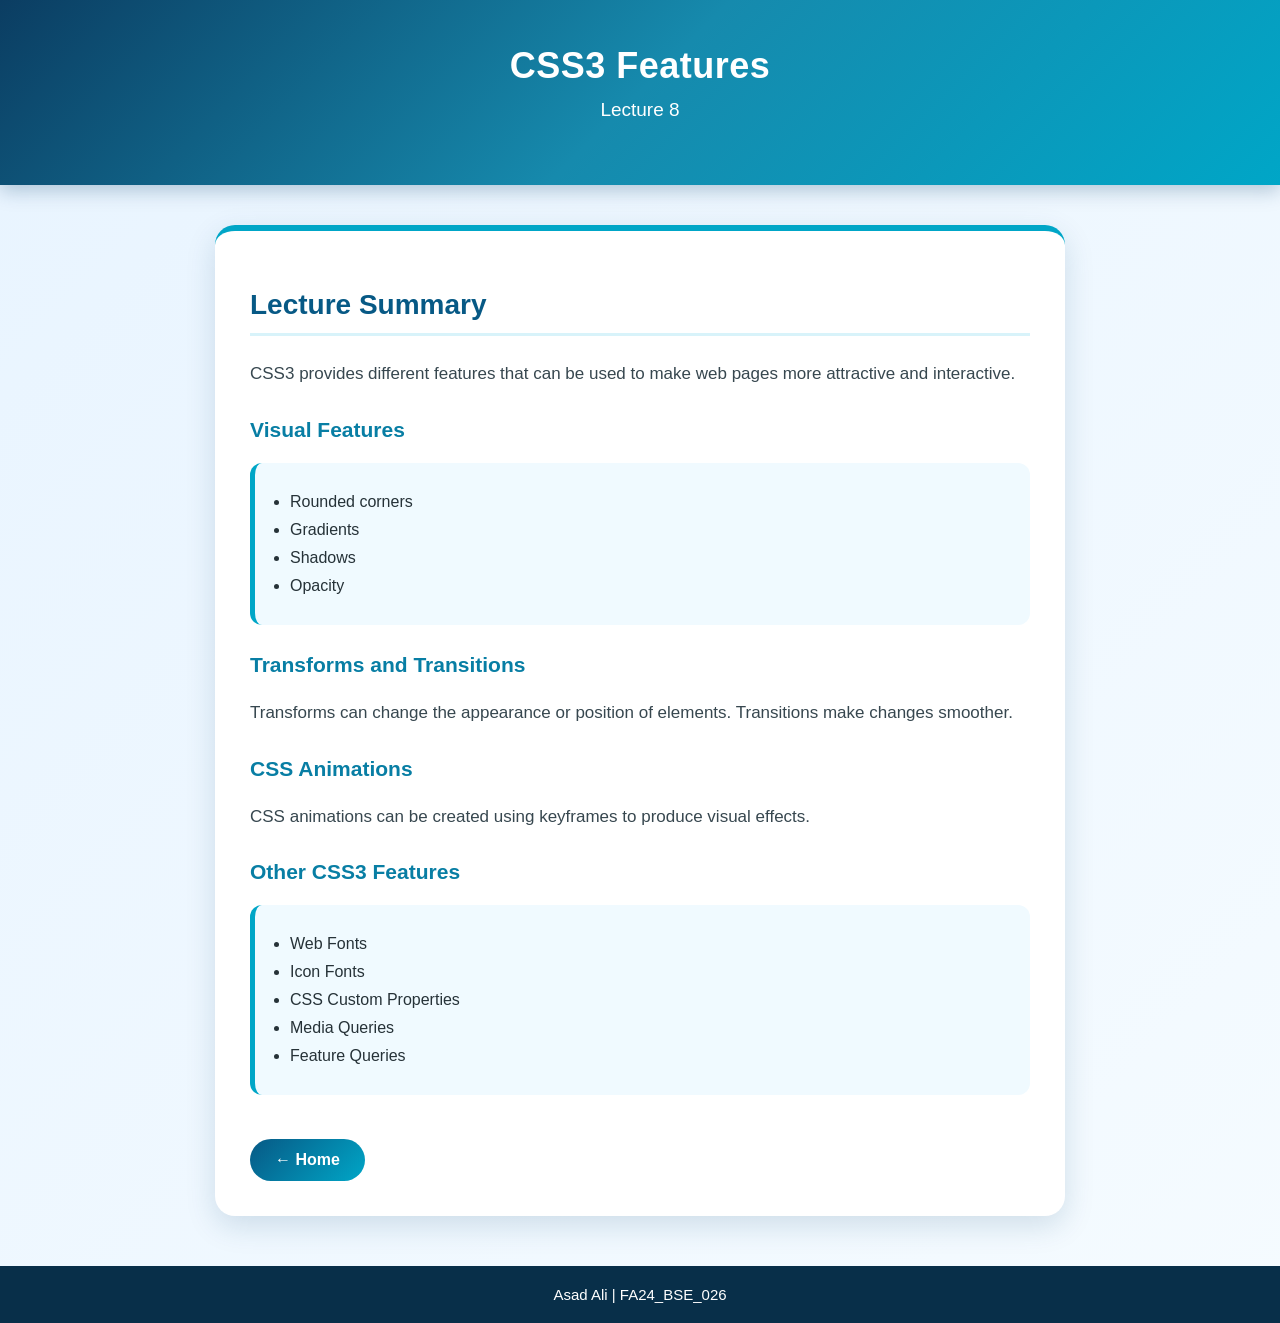
<file: lecture8.html>
<!DOCTYPE html>
<html>
<head>
    <title>Lecture 8 - CSS3 Features</title>

    <style>
        * {
            box-sizing: border-box;
        }

        body {
            margin: 0;
            font-family: Arial, sans-serif;
            background: linear-gradient(135deg, #e8f4ff, #f5fbff);
            color: #263238;
        }

        header {
            background: linear-gradient(135deg, #0b3d62, #168aad, #00a6c7);
            color: white;
            text-align: center;
            padding: 45px 20px;
            box-shadow: 0 6px 18px rgba(0, 60, 100, 0.25);
        }

        header h1 {
            margin: 0;
            font-size: 36px;
            letter-spacing: 0.5px;
        }

        header p {
            font-size: 19px;
            margin-top: 12px;
        }

        .student {
            max-width: 850px;
            margin: 40px auto;
            padding: 35px;
            background: white;
            border-radius: 20px;
            box-shadow: 0 10px 30px rgba(0, 70, 110, 0.15);
            border-top: 6px solid #00a6c7;
        }

        .student h2 {
            color: #075985;
            font-size: 28px;
            border-bottom: 3px solid #d8f3fa;
            padding-bottom: 12px;
        }

        .student h3 {
            color: #087ea4;
            font-size: 21px;
            margin-top: 28px;
        }

        .student p {
            font-size: 17px;
            line-height: 1.8;
            color: #37474f;
        }

        .student ul {
            background: #f0faff;
            border-left: 5px solid #00a6c7;
            border-radius: 12px;
            padding: 20px 35px;
        }

        .student li {
            font-size: 16px;
            margin: 10px 0;
        }

        .student a {
            display: inline-block;
            background: linear-gradient(135deg, #075985, #00a6c7);
            color: white;
            text-decoration: none;
            padding: 12px 25px;
            border-radius: 25px;
            font-weight: bold;
            margin-top: 10px;
        }

        .student a:hover {
            transform: translateY(-2px);
            box-shadow: 0 6px 15px rgba(0, 100, 150, 0.25);
        }

        footer {
            background: #082f49;
            color: white;
            text-align: center;
            padding: 20px;
            margin-top: 50px;
        }

        footer p {
            margin: 0;
            font-size: 15px;
        }

        @media (max-width: 600px) {
            header h1 {
                font-size: 27px;
            }

            .student {
                margin: 25px 15px;
                padding: 23px;
            }

            .student h2 {
                font-size: 24px;
            }

            .student h3 {
                font-size: 19px;
            }

            .student p {
                font-size: 15px;
            }
        }
    </style>
</head>

<body>

    <header>
        <h1>CSS3 Features</h1>
        <p>Lecture 8</p>
    </header>

    <section class="student">

        <h2>Lecture Summary</h2>

        <p>
            CSS3 provides different features that can be used
            to make web pages more attractive and interactive.
        </p>

        <h3>Visual Features</h3>

        <ul>
            <li>Rounded corners</li>
            <li>Gradients</li>
            <li>Shadows</li>
            <li>Opacity</li>
        </ul>

        <h3>Transforms and Transitions</h3>

        <p>
            Transforms can change the appearance or position
            of elements. Transitions make changes smoother.
        </p>

        <h3>CSS Animations</h3>

        <p>
            CSS animations can be created using keyframes
            to produce visual effects.
        </p>

        <h3>Other CSS3 Features</h3>

        <ul>
            <li>Web Fonts</li>
            <li>Icon Fonts</li>
            <li>CSS Custom Properties</li>
            <li>Media Queries</li>
            <li>Feature Queries</li>
        </ul>

        <br>

        <a href="./index.html">← Home</a>

    </section>

    <footer>
        <p>Asad Ali | FA24_BSE_026</p>
    </footer>

</body>
</html>
</file>
<file: style.css>
/* =========================
   GENERAL PAGE
========================= */

body {
    margin: 0;
    font-family: Arial, sans-serif;
    background: linear-gradient(135deg, #eef6ff, #f7fbff);
    color: #263238;
}


/* =========================
   MAIN HEADER
========================= */

header {
    background: linear-gradient(135deg, #0f4c81, #1976b9);
    color: white;
    text-align: center;
    padding: 35px 20px;
    box-shadow: 0 5px 15px rgba(15, 76, 129, 0.25);
}

header h1 {
    margin: 0;
    font-size: 36px;
    letter-spacing: 0.5px;
}

header p {
    font-size: 17px;
    margin-bottom: 0;
}


/* =========================
   STUDENT INFORMATION
========================= */

.student {
    width: 78%;
    margin: 30px auto;
    background: rgba(255, 255, 255, 0.96);
    padding: 28px;
    border-radius: 16px;
    box-shadow: 0 6px 20px rgba(15, 76, 129, 0.12);
    border: 1px solid #dcecf9;
}

.student h2 {
    color: #0f4c81;
}


/* =========================
   LECTURES SECTION
========================= */

.lectures {
    width: 90%;
    margin: 40px auto;
}

.lectures h2 {
    text-align: center;
    color: #0f4c81;
    margin-bottom: 25px;
    font-size: 28px;
}


/* =========================
   TABLE
========================= */

table {
    width: 100%;
    border-collapse: collapse;
    background-color: white;
    border-radius: 14px;
    overflow: hidden;
    box-shadow: 0 6px 20px rgba(15, 76, 129, 0.12);
}

th {
    background: linear-gradient(135deg, #0f4c81, #1976b9);
    color: white;
    padding: 16px;
    font-size: 16px;
}

td {
    padding: 15px;
    border-bottom: 1px solid #e2edf5;
}

tr:nth-child(even) {
    background-color: #f4f9fd;
}

tr:hover {
    background-color: #e1f1ff;
}


/* =========================
   LINKS
========================= */

a {
    color: #0f4c81;
    text-decoration: none;
    font-weight: bold;
}

a:hover {
    color: #1976b9;
    text-decoration: underline;
}


/* =========================
   FOOTER
========================= */

footer {
    margin-top: 50px;
    background: linear-gradient(135deg, #082f49, #0f4c81);
    color: white;
    text-align: center;
    padding: 20px;
}


/* =================================================
   LECTURE PAGES
   Same Professional Boys Theme
================================================= */


/* Lecture page background */

.lecture1,
.lecture2,
.lecture3,
.lecture4,
.lecture5,
.lecture6,
.lecture7,
.lecture8 {
    min-height: 100vh;
    background: linear-gradient(135deg, #eaf5ff, #f8fbff);
}


/* =========================
   LECTURE HEADER
========================= */

.lecture1 header,
.lecture2 header,
.lecture3 header,
.lecture4 header,
.lecture5 header,
.lecture6 header,
.lecture7 header,
.lecture8 header {
    background: linear-gradient(135deg, #0b3d62, #1268a0, #1597c7);
    padding: 38px 20px;
    box-shadow: 0 6px 18px rgba(11, 61, 98, 0.25);
}

.lecture1 header h1,
.lecture2 header h1,
.lecture3 header h1,
.lecture4 header h1,
.lecture5 header h1,
.lecture6 header h1,
.lecture7 header h1,
.lecture8 header h1 {
    font-size: 34px;
}


/* =========================
   LECTURE CONTENT CARD
========================= */

.lecture1 .student,
.lecture2 .student,
.lecture3 .student,
.lecture4 .student,
.lecture5 .student,
.lecture6 .student,
.lecture7 .student,
.lecture8 .student {
    max-width: 850px;
    width: 78%;
    margin: 40px auto;
    padding: 32px;
    background: rgba(255, 255, 255, 0.97);
    border-radius: 20px;
    border-top: 5px solid #1597c7;
    box-shadow: 0 10px 30px rgba(11, 61, 98, 0.14);
}


/* =========================
   LECTURE MAIN HEADING
========================= */

.lecture1 .student h2,
.lecture2 .student h2,
.lecture3 .student h2,
.lecture4 .student h2,
.lecture5 .student h2,
.lecture6 .student h2,
.lecture7 .student h2,
.lecture8 .student h2 {
    color: #0b5d8a;
    font-size: 28px;
    border-bottom: 3px solid #b9e7f7;
    padding-bottom: 12px;
}


/* =========================
   SUB HEADINGS
========================= */

.lecture1 .student h3,
.lecture2 .student h3,
.lecture3 .student h3,
.lecture4 .student h3,
.lecture5 .student h3,
.lecture6 .student h3,
.lecture7 .student h3,
.lecture8 .student h3 {
    color: #087ea4;
    margin-top: 28px;
    font-size: 21px;
}


/* =========================
   PARAGRAPHS
========================= */

.lecture1 .student p,
.lecture2 .student p,
.lecture3 .student p,
.lecture4 .student p,
.lecture5 .student p,
.lecture6 .student p,
.lecture7 .student p,
.lecture8 .student p {
    font-size: 17px;
    line-height: 1.8;
    color: #37474f;
}


/* =========================
   LIST
========================= */

.lecture1 .student ul,
.lecture2 .student ul,
.lecture3 .student ul,
.lecture4 .student ul,
.lecture5 .student ul,
.lecture6 .student ul,
.lecture7 .student ul,
.lecture8 .student ul {
    background: #f0f9fd;
    padding: 20px 35px;
    border-left: 5px solid #1597c7;
    border-radius: 12px;
}

.lecture1 .student li,
.lecture2 .student li,
.lecture3 .student li,
.lecture4 .student li,
.lecture5 .student li,
.lecture6 .student li,
.lecture7 .student li,
.lecture8 .student li {
    margin: 10px 0;
    font-size: 16px;
}


/* =========================
   HOME BUTTON
========================= */

.lecture1 .student a,
.lecture2 .student a,
.lecture3 .student a,
.lecture4 .student a,
.lecture5 .student a,
.lecture6 .student a,
.lecture7 .student a,
.lecture8 .student a {
    display: inline-block;
    margin-top: 15px;
    padding: 12px 24px;
    background: linear-gradient(135deg, #0f4c81, #1597c7);
    color: white;
    text-decoration: none;
    border-radius: 25px;
    font-weight: bold;
    transition: 0.3s;
}

.lecture1 .student a:hover,
.lecture2 .student a:hover,
.lecture3 .student a:hover,
.lecture4 .student a:hover,
.lecture5 .student a:hover,
.lecture6 .student a:hover,
.lecture7 .student a:hover,
.lecture8 .student a:hover {
    transform: translateY(-3px);
    box-shadow: 0 7px 18px rgba(15, 76, 129, 0.3);
}


/* =========================
   LECTURE FOOTER
========================= */

.lecture1 footer,
.lecture2 footer,
.lecture3 footer,
.lecture4 footer,
.lecture5 footer,
.lecture6 footer,
.lecture7 footer,
.lecture8 footer {
    background: linear-gradient(135deg, #082f49, #0f4c81);
}


/* =========================
   MOBILE RESPONSIVE
========================= */

@media (max-width: 600px) {

    header h1 {
        font-size: 27px;
    }

    .student {
        width: 85%;
        padding: 22px;
    }

    .lectures {
        width: 94%;
    }

    .lecture1 .student,
    .lecture2 .student,
    .lecture3 .student,
    .lecture4 .student,
    .lecture5 .student,
    .lecture6 .student,
    .lecture7 .student,
    .lecture8 .student {
        width: 82%;
        padding: 22px;
        margin: 25px auto;
    }

    .lecture1 .student h2,
    .lecture2 .student h2,
    .lecture3 .student h2,
    .lecture4 .student h2,
    .lecture5 .student h2,
    .lecture6 .student h2,
    .lecture7 .student h2,
    .lecture8 .student h2 {
        font-size: 24px;
    }

    .lecture1 .student h3,
    .lecture2 .student h3,
    .lecture3 .student h3,
    .lecture4 .student h3,
    .lecture5 .student h3,
    .lecture6 .student h3,
    .lecture7 .student h3,
    .lecture8 .student h3 {
        font-size: 19px;
    }

    .lecture1 .student p,
    .lecture2 .student p,
    .lecture3 .student p,
    .lecture4 .student p,
    .lecture5 .student p,
    .lecture6 .student p,
    .lecture7 .student p,
    .lecture8 .student p {
        font-size: 15px;
    }
}
</file>
